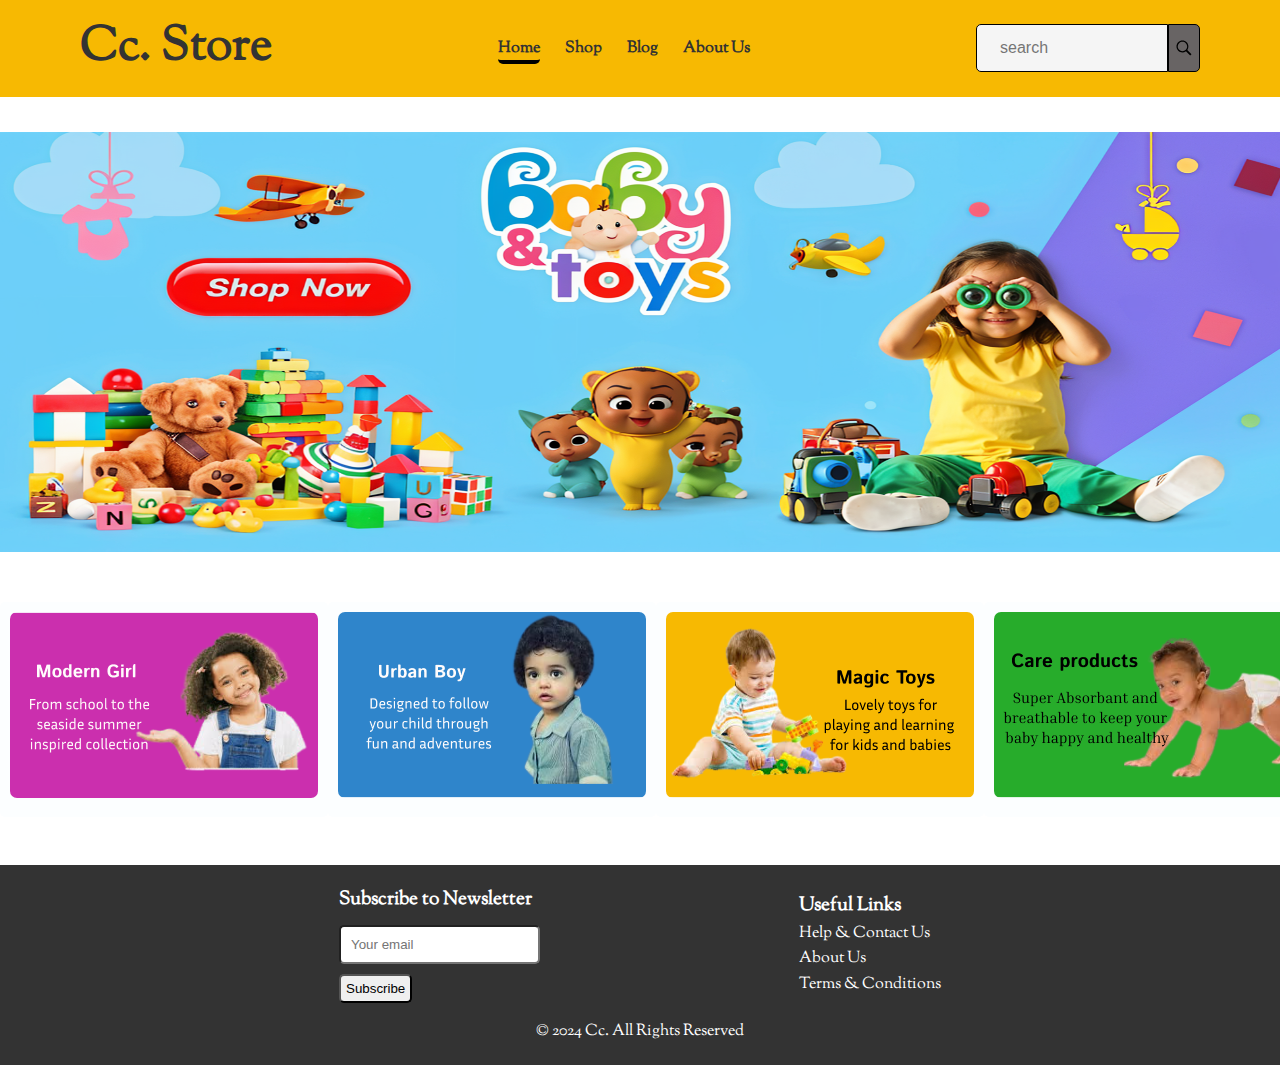
<file: index.html>
<!DOCTYPE html>
<html lang="en">
<head>
    <meta charset="UTF-8">
    <meta name="viewport" content="width=device-width, initial-scale=1.0">
    <title>Kids' Shop</title>
    <link rel="stylesheet" href="./styles.css">
</head>
<body>
    <!-- Header Section -->
    <header>
        <div class="header">
            <div class="logo">Cc. Store</div>
            <nav>
                <ul>
                    <li><a href="./index.html" class="active">Home</a></li>
                    <li><a href="./shop.html" >Shop</a></li>
                    <li><a href="./Blog.html" >Blog</a></li>
                    <li><a href="./About.html" >About Us</a></li>
                </ul>
            </nav>
            <div class="searchbar">
               
                <input type="text" placeholder="search">
                <div class="search-icon">
                    <img src="./images/211817_search_strong_icon.svg" width="30" height="20">
                    </div>
            </div>
        </div>
    </header>

    <!-- Hero Section -->
    <section class="hero">
        <!-- <div class="hero-text">
            <h1>Spring Collection</h1>
            <p>For modern kids</p>
            <span class="sale-tag">50% SALE</span>
        </div> -->
        <div class="hero-image">
            <img src="./images/banner2.png">
        </div>
    </section>

    <!-- Categories Section -->
    <section class="categories">
        <div class="category">
            <img src="./images/Group 1.png">
        </div>
        <div class="category">
            <img src="./images/Group 2.png">
        </div>
        <div class="category">
           <img src="./images/Group 3.png">
        </div>
        <div class="category">
            <img src="./images/Group 4.png">
         </div>
    </section>

   
   

    <!-- Footer -->
    <footer>
     <div class="foot">
        <div class="newsletter">
            <h3>Subscribe to Newsletter</h3>
            <form method="post" name="form">
                <input type="email" placeholder="Your email" name="email" id="email"><br>
                <button onclick="showMe()" value="submit">Subscribe</button>
            </form>
        </div>
        <div class="footer-links">
            <div><h3>Useful Links</h3>
                <ul>
                    <a href="./Help.html"><li>Help & Contact Us</li></a>
                    <a href="./About.html"><li>About Us</li></a>
                    <a href="./Terms.html"><li>Terms & Conditions</li></a>
                </ul>
            </div>
           
        </div>
    </div>
        <p>&copy; 2024 Cc. All Rights Reserved</p>
    </footer>

    <!-- Javascript -->
    <script src="./Script.js"></script>
</body>
</html>
</file>
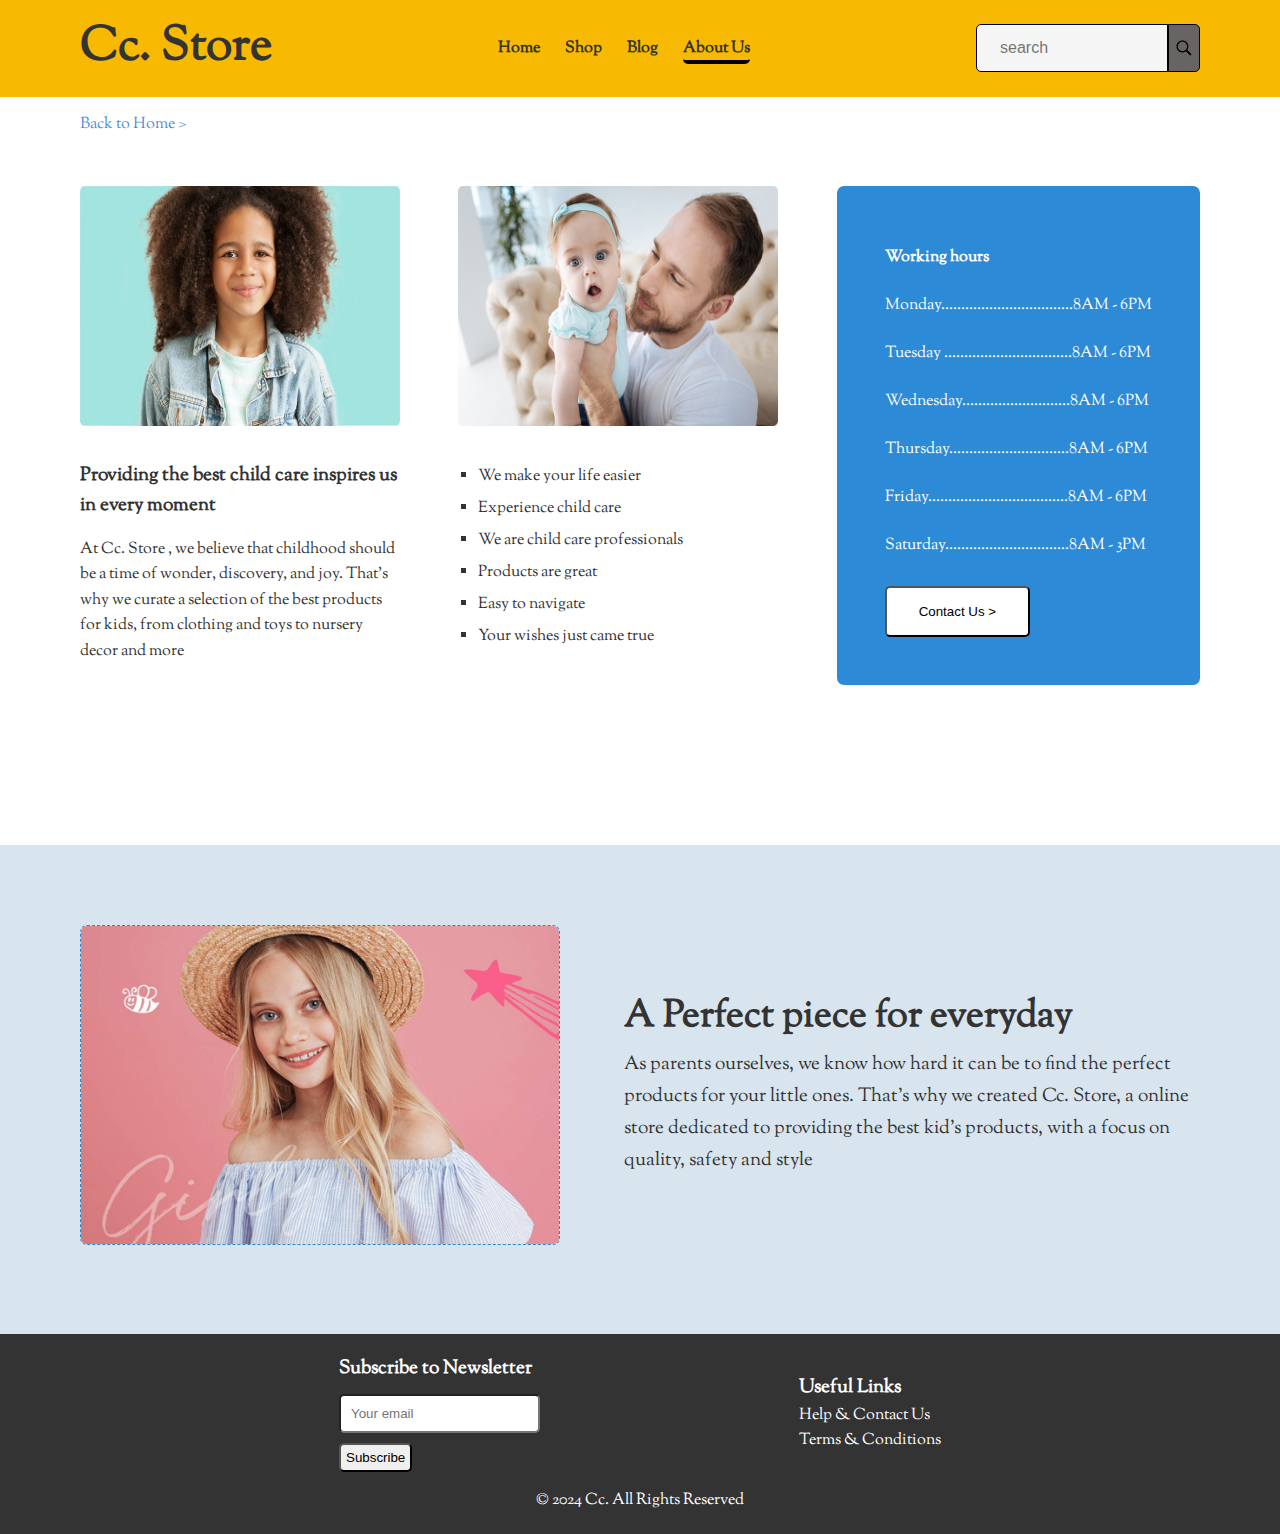
<file: About.html>
<!DOCTYPE html>
<html lang="en">
  <head>
    <meta charset="UTF-8" />
    <meta name="viewport" content="width=device-width, initial-scale=1.0" />
    <title>Document</title>
    <link rel="stylesheet" href="./styles.css" />
  </head>
  <body>
    <!-- Header Section -->
    <header>
      <div class="header">
        <div class="logo">Cc. Store</div>
        <nav>
          <ul>
            <li><a href="./index.html">Home</a></li>
            <li><a href="./shop.html">Shop</a></li>
            <li><a href="./Blog.html">Blog</a></li>
            <li><a href="./About.html" class="active">About Us</a></li>
          </ul>
        </nav>
        <div class="searchbar">
               
          <input type="text" placeholder="search">
          <div class="search-icon">
              <img src="./images/211817_search_strong_icon.svg" width="30" height="20">
              </div>
      </div>
      </div>
    </header>

    <!-- About section -->
    <div class="about">
      <a href="./index.html"><p>Back to Home ></p></a>
      <div class="about-grid">
        <div>
          <img src="./images/p1-img-2.jpg" />
          <h3>
            Providing the best child care inspires us <br />in every moment
          </h3>
          <p>
            At Cc. Store , we believe that childhood should <br />
            be a time of wonder, discovery, and joy. That's <br />
            why we curate a selection of the best products <br />
            for kids, from clothing and toys to nursery <br />decor and more
          </p>
        </div>
        <div>
          <img src="./images/p1-img-1.jpg" />
          <ul>
            <li>We make your life easier</li>
            <li>Experience child care</li>
            <li>We are child care professionals</li>
            <li>Products are great</li>
            <li>Easy to navigate</li>
            <li>Your wishes just came true</li>
          </ul>
        </div>
        <div class="hours">
          <h4>Working hours</h4>
          <p>Monday.................................8AM - 6PM</p>
          <p>Tuesday ................................8AM - 6PM</p>
          <p>Wednesday...........................8AM - 6PM</p>
          <p>Thursday..............................8AM - 6PM</p>
          <p>Friday...................................8AM - 6PM</p>
          <p>Saturday...............................8AM - 3PM</p>

          <a href="./Help.html"><button value="submit">Contact Us ></button></a>
        </div>
      </div>
    </div>
    <div class="bio">
      <div class="bio-image">
        <img src="./images/banner.jpg" />
      </div>
      <div class="bio-text">
        <h1>A Perfect piece for everyday</h1>
        <p>
          As parents ourselves, we know how hard it can be to find the perfect
          products for your little ones. That's why we created Cc. Store, a
          online store dedicated to providing the best kid's products, with a
          focus on quality, safety and style
        </p>
      </div>
    </div>

    <!-- Footer -->
    <footer>
      <div class="foot">
        <div class="newsletter">
          <h3>Subscribe to Newsletter</h3>
          <form method="post" name="form">
            <input type="email" placeholder="Your email" name="email" id="email"/><br />
            <button onclick="showMe()">Subscribe</button>
          </form>
        </div>
        <div class="footer-links">
          <div>
            <h3>Useful Links</h3>
            <ul>
              <a href="./Help.html"><li>Help & Contact Us</li></a>
             
              <a href="./Terms.html"><li>Terms & Conditions</li></a>
            </ul>
          </div>
        </div>
      </div>
      <p>&copy; 2024 Cc. All Rights Reserved</p>
    </footer>

    <!-- Javascript -->
    <script src="./Script.js"></script>
  </body>
</html>
</file>
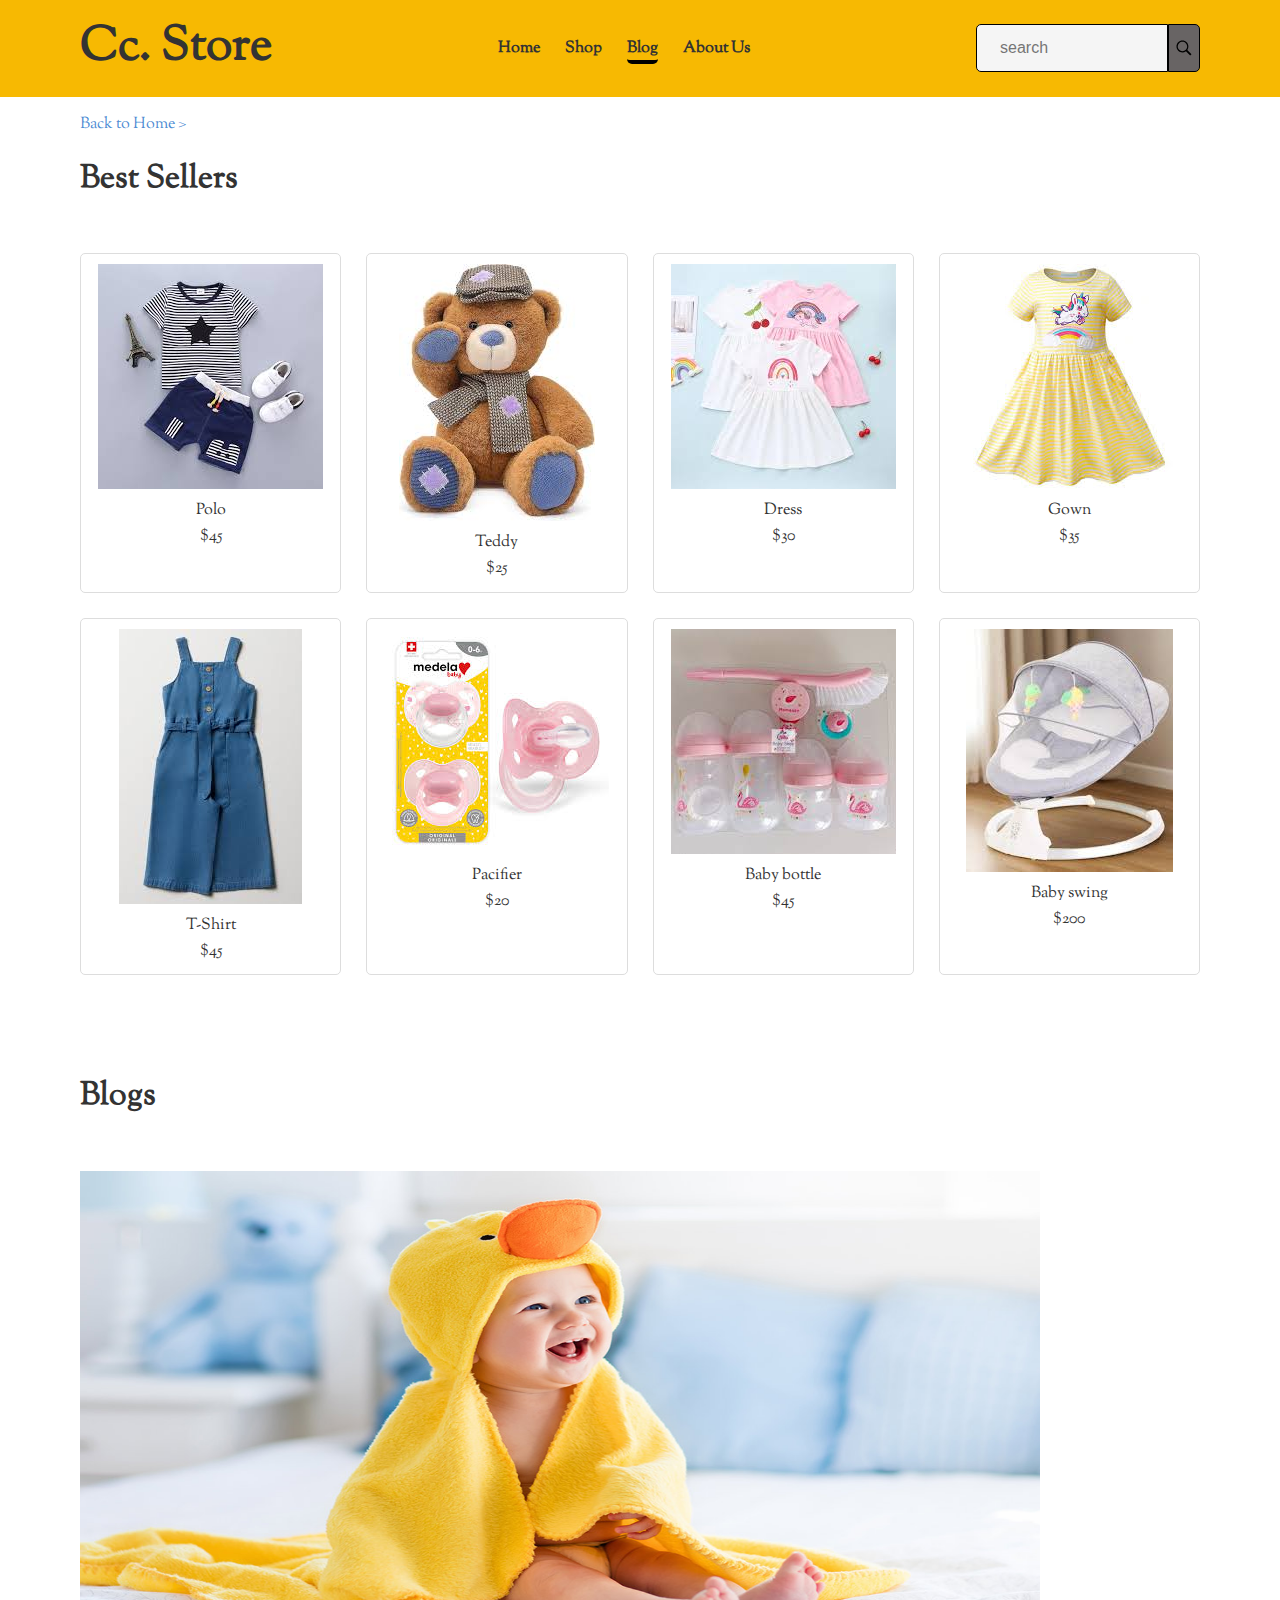
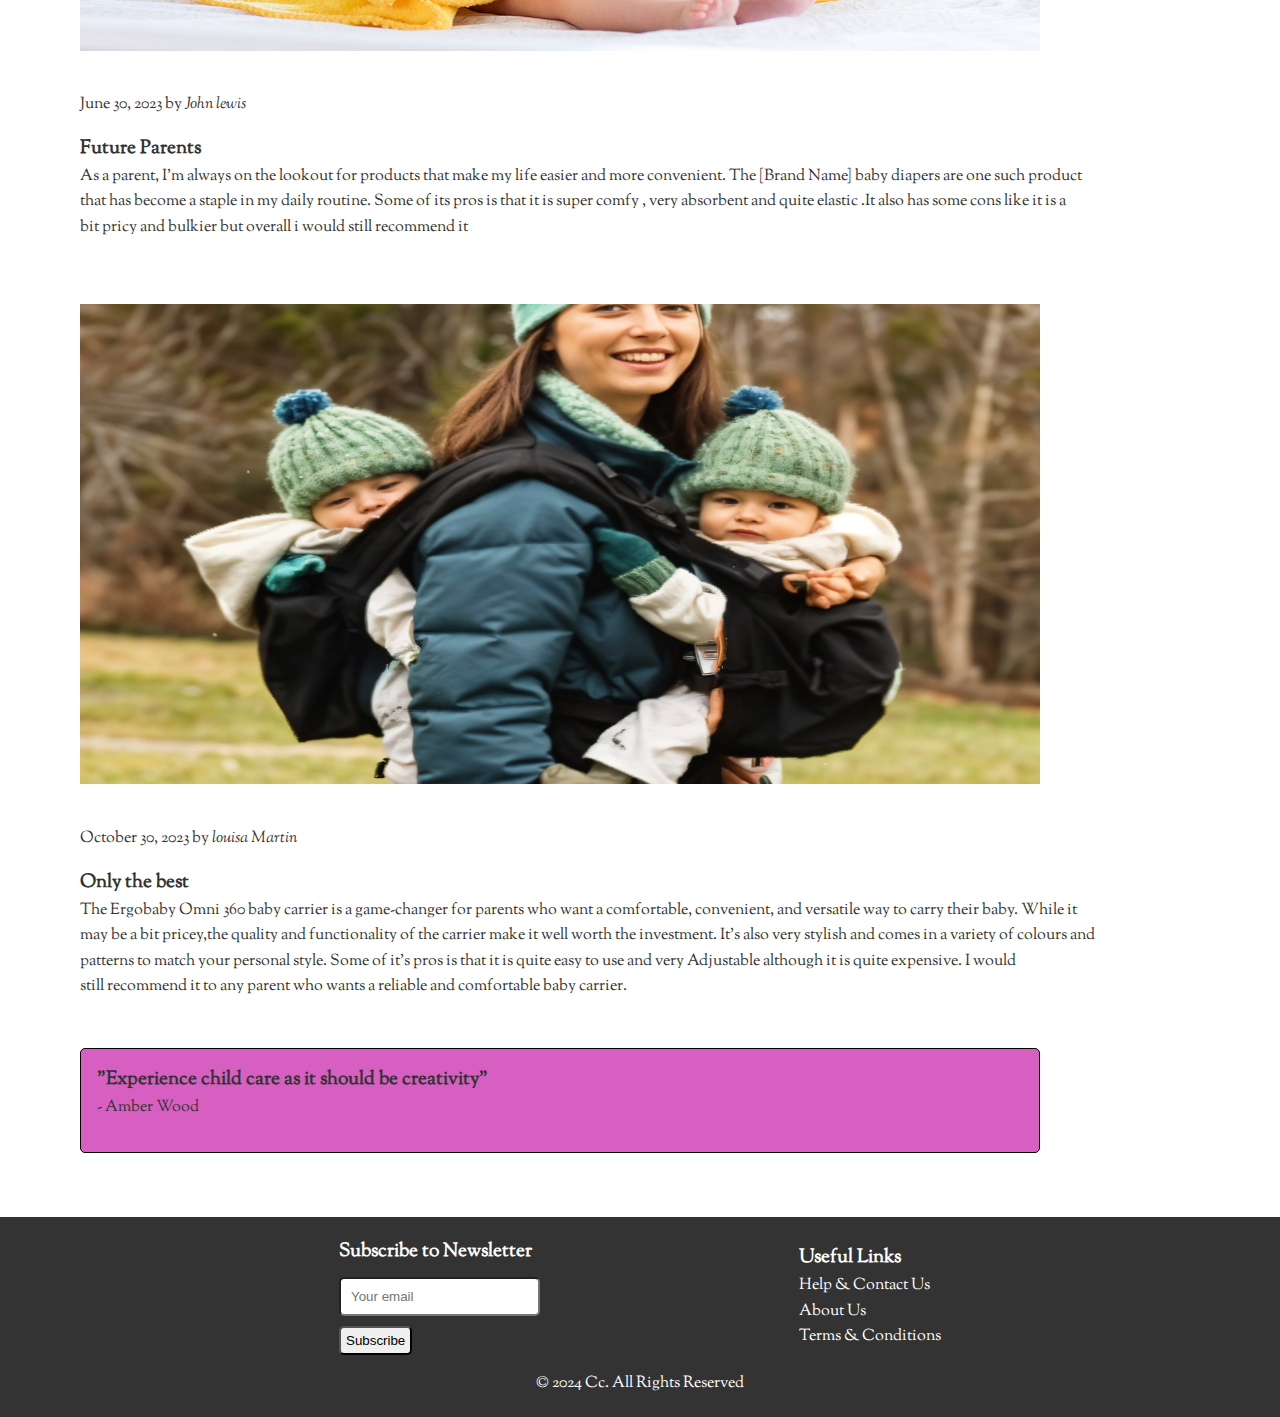
<file: Blog.html>
<!DOCTYPE html>
<html lang="en">
<head>
    <meta charset="UTF-8">
    <meta name="viewport" content="width=device-width, initial-scale=1.0">
    <title>Document</title>
    <link rel="stylesheet" href="./styles.css">
</head>
<body>

    <!-- Header Section -->
    <header>
        <div class="header">
            <div class="logo">Cc. Store</div>
            <nav>
                <ul>
                    <li><a href="./index.html">Home</a></li>
                    <li><a href="./shop.html">Shop</a></li>
                    <li><a href="./Blog.html" class="active">Blog</a></li>
                    <li><a href="./About.html">About Us</a></li>
                </ul>
            </nav>
            <div class="searchbar">
               
                <input type="text" placeholder="search">
                <div class="search-icon">
                    <img src="./images/211817_search_strong_icon.svg" width="30" height="20">
                    </div>
            </div>
        </div>
    </header>

     <!-- Best Sellers -->
     <section class="best-sellers">

        <a href="./index.html"><p>Back to Home ></p></a>

        <h2>Best Sellers</h2>
        <div class="product-grid">
            <div class="product">
                <img src="../images/boys1.jpeg" alt="Polo">
                <p> Polo</p>
                <span>$45</span>
            </div>
            <div class="product">
                <img src="./images/toy3.jpeg" alt="Teddy">
                <p> Teddy</p>
                <span>$25</span>
            </div>
            <div class="product">
                <img src="./images/girl.jpeg" alt="dress">
                <p> Dress</p>
                <span>$30</span>
            </div>
            <div class="product">
                <img src="./images/girl2.jpeg" alt="gown">
                <p> Gown</p>
                <span>$35</span>
            </div>
            <div class="product">
                <img src="./images/jumpsuit1.jpeg" alt="T-shirt">
                <p> T-Shirt</p>
                <span>$45</span>
            </div>
            <div class="product">
                <img src="./images/pacifier.jpeg" alt="Pacifier">
                <p> Pacifier</p>
                <span>$20</span>
            </div>
            <div class="product">
                <img src="./images/bottle.jpeg" alt="Baby bottle">
                <p> Baby bottle</p>
                <span>$45</span>
            </div>
            <div class="product">
                <img src="./images/babyswing.jpeg" alt="Baby swing">
                <p> Baby swing</p>
                <span>$200</span>
            </div>
        </div>
    </section>

    <!-- Blogs section -->
     <div class="blog">
        <h1>Blogs</h1>
        <img src="./images/h2-img-5.jpg">
        <p>June 30, 2023   by <i>John lewis </i></p>
        <h3>Future Parents</h3>
        <p>

            As a parent, I'm always on the lookout for products that make my life easier and more convenient. 
            The [Brand Name] baby diapers are one such product<br> that has become a staple in my daily routine.
            Some of its pros is that it is super comfy , very absorbent and quite elastic .It also has some cons 
            like it is a <br>bit pricy and bulkier but overall i would still recommend it
            
            </p>

        <img src="./images/image 16.png">
        <p>October 30, 2023   by <i>louisa Martin </i></p>
        <h3>Only the best</h3>
        <p>

            The Ergobaby Omni 360 baby carrier is a game-changer for parents who want a comfortable, convenient, and versatile way to carry their baby.
             While it <br>may be a bit pricey,the quality and functionality of the carrier make it well worth the investment. 
             It's also very stylish and comes in a variety of colours and <br>patterns to match your personal style.
             Some of it's pros is that it is quite easy to use and very Adjustable although it is quite expensive.
             I would <br>still recommend it to any parent who wants a reliable and comfortable baby carrier.
            
            </p>
        
        <div class="quote">
            <h3>"Experience child care as it should be creativity"</h3>
            <p>- Amber Wood</p>
        </div>
     </div>

    <!-- Footer -->
    <footer>
        <div class="foot">
           <div class="newsletter">
               <h3>Subscribe to Newsletter</h3>
               <form method="post" name="form">
                   <input type="email" placeholder="Your email" name="email" id="email"><br>
                   <button onclick="showMe()" value="submit">Subscribe</button>
               </form>
           </div>
           <div class="footer-links">
               <div><h3>Useful Links</h3>
                   <ul>
                       <a href="./Help.html"><li>Help & Contact Us</li></a>
                       <a href="./About.html"><li>About Us</li></a>
                       <a href="./Terms.html"><li>Terms & Conditions</li></a>
                   </ul>
               </div>
              
           </div>
       </div>
           <p>&copy; 2024 Cc. All Rights Reserved</p>
       </footer>

        <!-- Javascript -->
       <script src="./Script.js"></script>
</body>
</html>
</file>
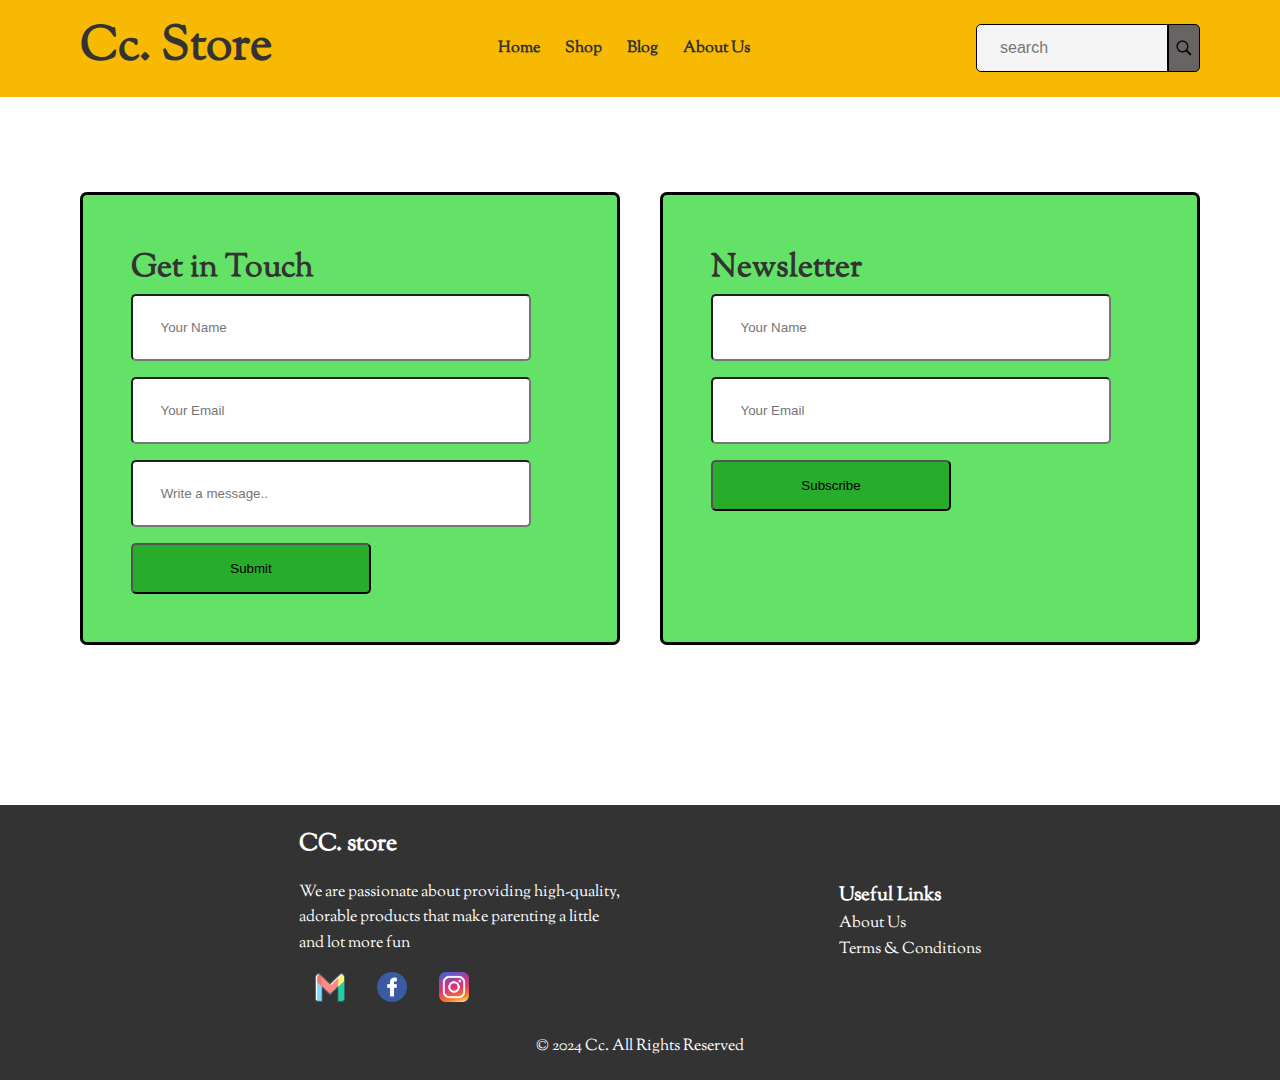
<file: Help.html>
<!DOCTYPE html>
<html lang="en">
<head>
    <meta charset="UTF-8">
    <meta name="viewport" content="width=device-width, initial-scale=1.0">
    <title>Document</title>
    <link rel="stylesheet" href="./styles.css">
</head>
<body>
     <!-- Header Section -->
     <header>
        <div class="header">
            <div class="logo">Cc. Store</div>
            <nav>
                <ul>
                    <li><a href="./index.html">Home</a></li>
                    <li><a href="./shop.html">Shop</a></li>
                    <li><a href="./Blog.html">Blog</a></li>
                    <li><a href="./About.html">About Us</a></li>
                </ul>
            </nav>
            <div class="searchbar">
               
                <input type="text" placeholder="search">
                <div class="search-icon">
                    <img src="./images/211817_search_strong_icon.svg" width="30" height="20">
                    </div>
                </div>
        </div>
    </header>
    
    <!-- Help and Contact Section -->
     <div class="form">
        
        <fieldset>
          <form method="post" name="forms">
            <h1>Get in Touch</h1>
            <input type="text" name="name" placeholder=" Your Name" id="name"><br>
            <input type="email" name="email" placeholder=" Your Email" id="email"><br>
            <input type="textarea" name="message" placeholder=" Write a message.." id="message"><br>
            <button onclick="messageMe()" value="submit">Submit</button>
          </form>
        </fieldset>

        <fieldset>
            <form method="post" name="form">
            <h1>Newsletter</h1>
            <input type="text" name="name" placeholder=" Your Name" id="name"><br>
            <input type="email" name="email" placeholder=" Your Email" id="email"><br>
            <button onclick="showMe()" value="submit">Subscribe</button>
        </form>
        </fieldset>
     </div>


     <!-- Footer -->
     <footer>
        <div class="foot">
           
           <div >
            <h2>CC. store</h2>
            <p>We are passionate about providing high-quality, 
                <br>adorable products that make parenting a little <br>and lot more fun</p>
                <div class="socials">
                    <img src="./images/email_.png">
                    <img src="./images/facebook.png">
                    <img src="./images/insta.png">
                   </div>
           </div>
           <div class="footer-links">
               <div><h3>Useful Links</h3>
                   <ul>
                       <!-- <a><li>Help & Contact Us</li></a> -->
                       <a href="./About.html"><li>About Us</li></a>
                       <a href="./Terms.html"><li>Terms & Conditions</li></a>
                   </ul>
               </div>
               
              
           </div>
       </div>
           <p>&copy; 2024 Cc. All Rights Reserved</p>
       </footer>

       <!-- Javscript -->
        <script src="./Script.js"></script>

</body>
</html>
</file>
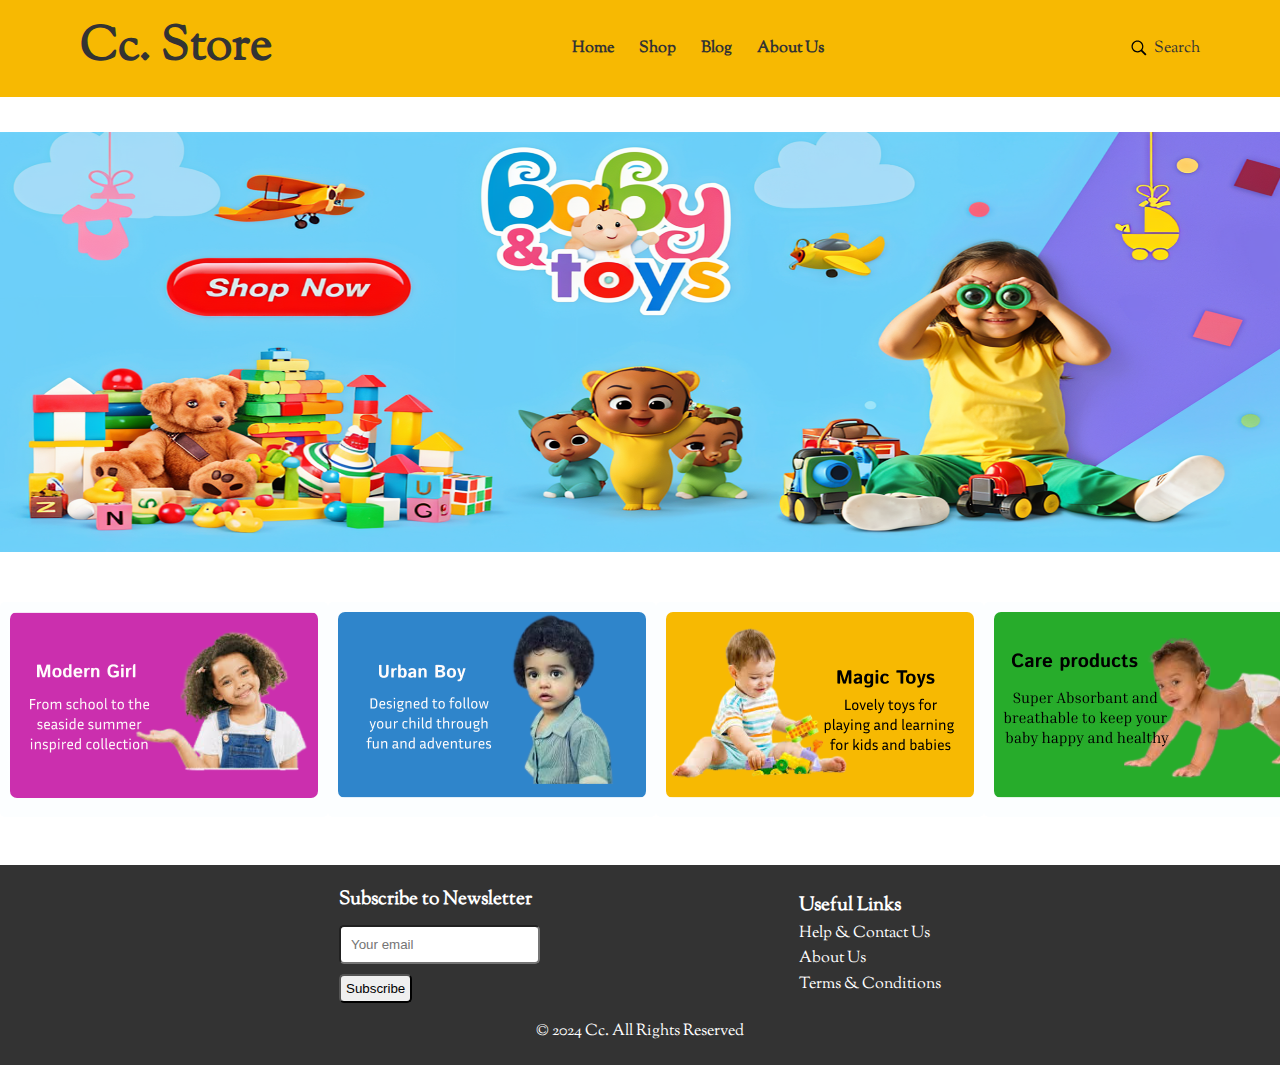
<file: Home.html>
<!DOCTYPE html>
<html lang="en">
<head>
    <meta charset="UTF-8">
    <meta name="viewport" content="width=device-width, initial-scale=1.0">
    <title>Kids' Shop</title>
    <link rel="stylesheet" href="styles.css">
</head>
<body>
    <!-- Header Section -->
    <header>
        <div class="header">
            <div class="logo">Cc. Store</div>
            <nav>
                <ul>
                    <li><a href="./Home.html">Home</a></li>
                    <li><a href="./shop.html">Shop</a></li>
                    <li><a href="./Blog.html">Blog</a></li>
                    <li><a href="./About.html">About Us</a></li>
                </ul>
            </nav>
            <div class="searchbar">
                <img src="./images/211817_search_strong_icon.svg" width="30" height="20"
                >
                <p>Search</p>
            </div>
        </div>
    </header>

    <!-- Hero Section -->
    <section class="hero">
        <!-- <div class="hero-text">
            <h1>Spring Collection</h1>
            <p>For modern kids</p>
            <span class="sale-tag">50% SALE</span>
        </div> -->
        <div class="hero-image">
            <img src="./images/banner2.png">
        </div>
    </section>

    <!-- Categories Section -->
    <section class="categories">
        <div class="category">
            <img src="./images/Group 1.png">
        </div>
        <div class="category">
            <img src="./images/Group 2.png">
        </div>
        <div class="category">
           <img src="./images/Group 3.png">
        </div>
        <div class="category">
            <img src="./images/Group 4.png">
         </div>
    </section>

   
   

    <!-- Footer -->
    <footer>
     <div class="foot">
        <div class="newsletter">
            <h3>Subscribe to Newsletter</h3>
            <form>
                <input type="email" placeholder="Your email"><br>
                <button>Subscribe</button>
            </form>
        </div>
        <div class="footer-links">
            <div><h3>Useful Links</h3>
                <ul>
                    <a href="./Help.html"><li>Help & Contact Us</li></a>
                    <a href="./About.html"><li>About Us</li></a>
                    <a><li>Terms & Conditions</li></a>
                </ul>
            </div>
           
        </div>
    </div>
        <p>&copy; 2024 Cc. All Rights Reserved</p>
    </footer>
</body>
</html>
</file>
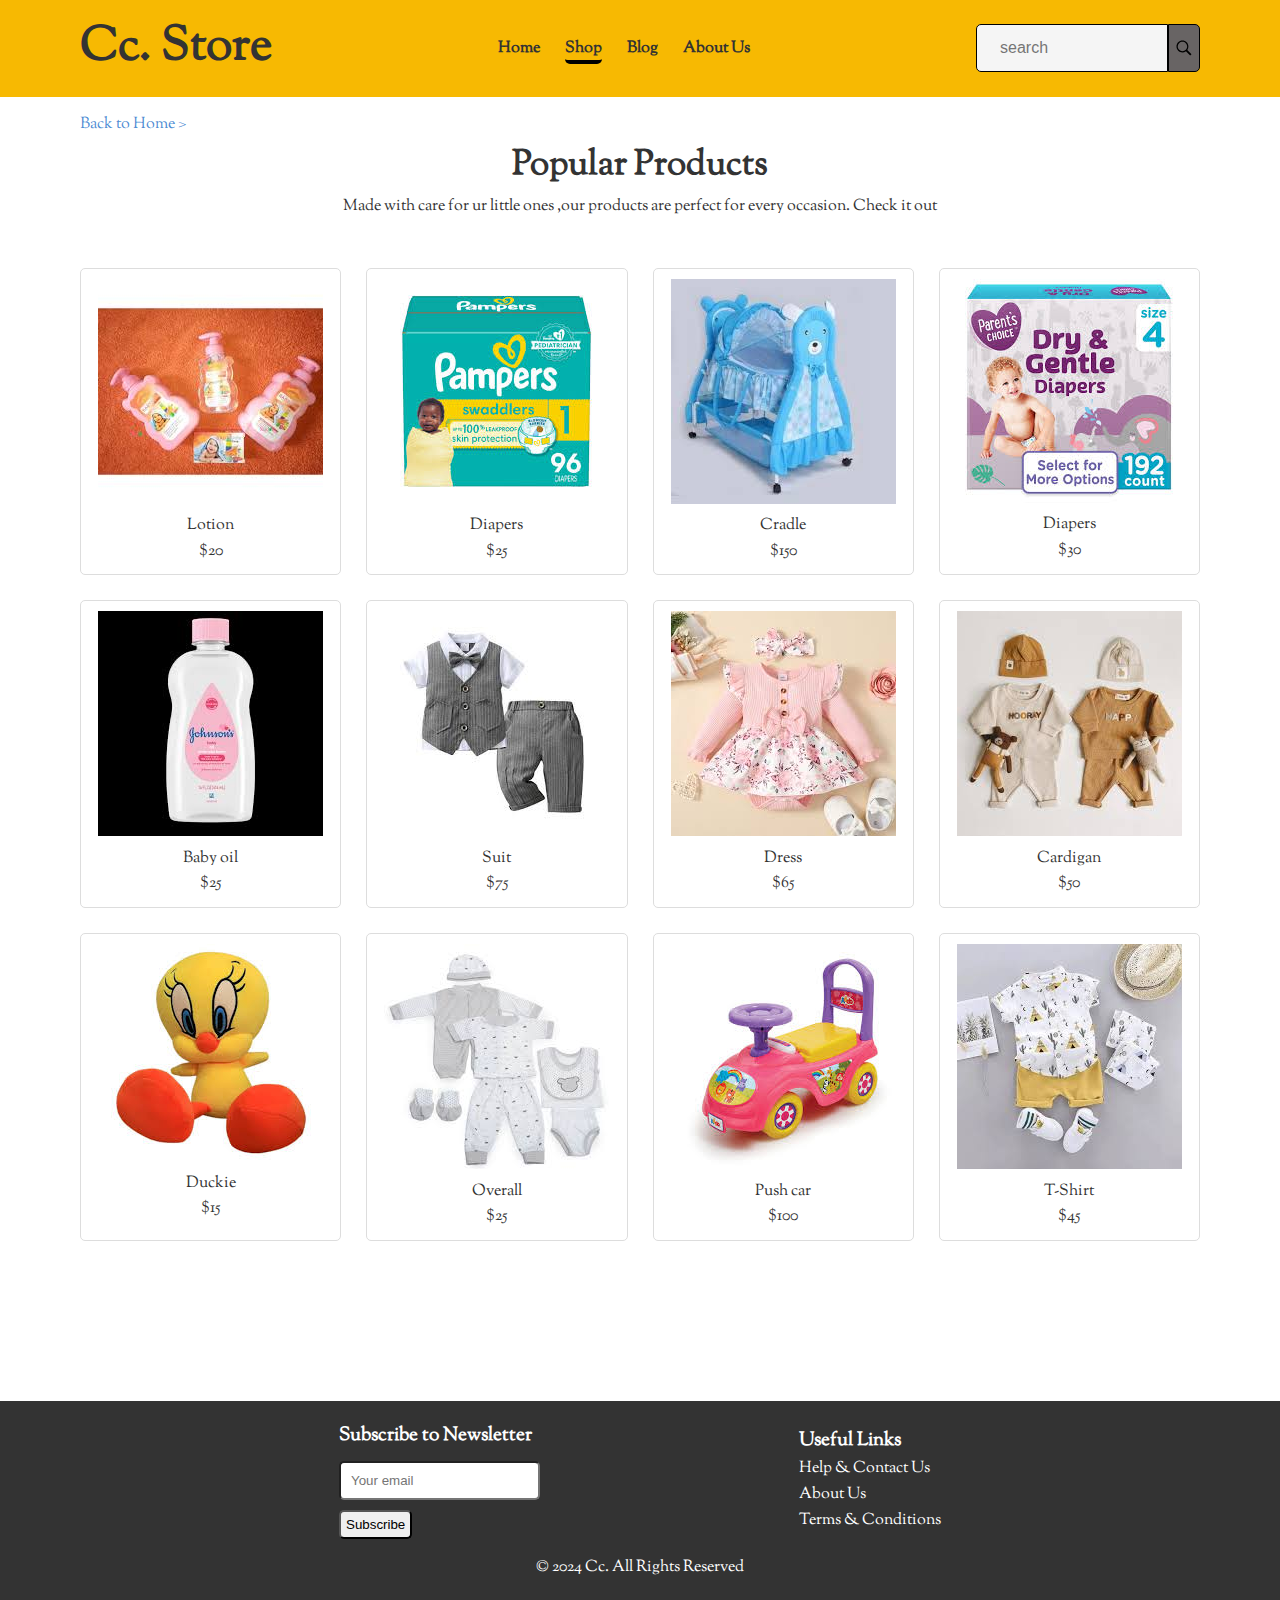
<file: shop.html>
<!DOCTYPE html>
<html lang="en">
<head>
    <meta charset="UTF-8">
    <meta name="viewport" content="width=device-width, initial-scale=1.0">
    <title>Document</title>
    <link rel="stylesheet" href="./styles.css">
</head>
<body>
    <!-- Header Section -->
    <header>
        <div class="header">
            <div class="logo">Cc. Store</div>
            <nav>
                <ul>
                    <li><a href="./index.html">Home</a></li>
                    <li><a href="./shop.html" class="active">Shop</a></li>
                    <li><a href="./Blog.html">Blog</a></li>
                    <li><a href="./About.html">About Us</a></li>
                </ul>
            </nav>
            <div class="searchbar">
               
                <input type="text" placeholder="search">
                <div class="search-icon">
                    <img src="./images/211817_search_strong_icon.svg" width="30" height="20">
                    </div>
            </div>
        </div>
    </header>

     <!-- Popular Products -->
     <section class="products">
        <a href="./index.html"><p>Back to Home ></p></a>
        <h1>Popular Products</h1>
        <p class="par">Made with care for ur little ones ,our products are perfect for every occasion. Check it out</p>
        <div class="product-grid">
            <div class="product">
                <img src="./images/babycare.jpeg" alt="Lotion">
                <p>Lotion</p>
                <span>$20</span>
            </div>
            <div class="product">
                <img src="./images/babycare1.jpeg" alt="Diapers">
                <p>Diapers</p>
                <span>$25</span>
            </div>
            <div class="product">
                <img src="./images/cradle.jpeg" alt="Cradle">
                <p>Cradle</p>
                <span>$150</span>
            </div>
            <div class="product">
                <img src="./images/babycare2.jpeg" alt="Diapers">
                <p>Diapers</p>
                <span>$30</span>
            </div>
            <div class="product">
                <img src="./images/babycare5.jpeg" alt="Baby oil">
                <p>Baby oil</p>
                <span>$25</span>
            </div>
            <div class="product">
                <img src="./images/boys.jpeg" alt="Suit">
                <p>Suit</p>
                <span>$75</span>
            </div>
            <div class="product">
                <img src="./images/babycloth (2).jpeg" alt="Dress">
                <p>Dress</p>
                <span>$65</span>
            </div>
            <div class="product">
                <img src="./images/babycloth.jpeg" alt="Cardigan">
                <p>Cardigan</p>
                <span>$50</span>
            </div>
            <div class="product">
                <img src="./images/toy2s.jpeg" alt="Duckie">
                <p>Duckie</p>
                <span>$15</span>
            </div>
            <div class="product">
                <img src="./images/babycloth3.jpeg" alt="Teddy Bear">
                <p>Overall</p>
                <span>$25</span>
            </div>
            <div class="product">
                <img src="./images/toy1s.jpeg" alt="Push car">
                <p>Push car</p>
                <span>$100</span>
            </div>
            <div class="product">
                <img src="./images/Bboycloth.jpeg" alt="T-shirt">
                <p> T-Shirt</p>
                <span>$45</span>
            </div>
        </div>
    </section>

      <!-- Footer -->
      <footer>
        <div class="foot">
           <div class="newsletter">
               <h3>Subscribe to Newsletter</h3>
               <form method="post" name="form">
                   <input type="email" placeholder="Your email" name="email" id="email"><br>
                   <button onclick="showMe()">Subscribe</button>
               </form>
           </div>
           <div class="footer-links">
               <div><h3>Useful Links</h3>
                   <ul>
                       <a href="./Help.html"><li>Help & Contact Us</li></a>
                       <a href="./About.html"><li>About Us</li></a>
                       <a href="./Terms.html"><li>Terms & Conditions</li></a>
                   </ul>
               </div>
              
           </div>
       </div>
           <p>&copy; 2024 Cc. All Rights Reserved</p>
       </footer>

       <!-- Javascript -->
        <script src="./Script.js"></script>
</body>
</html>
</file>
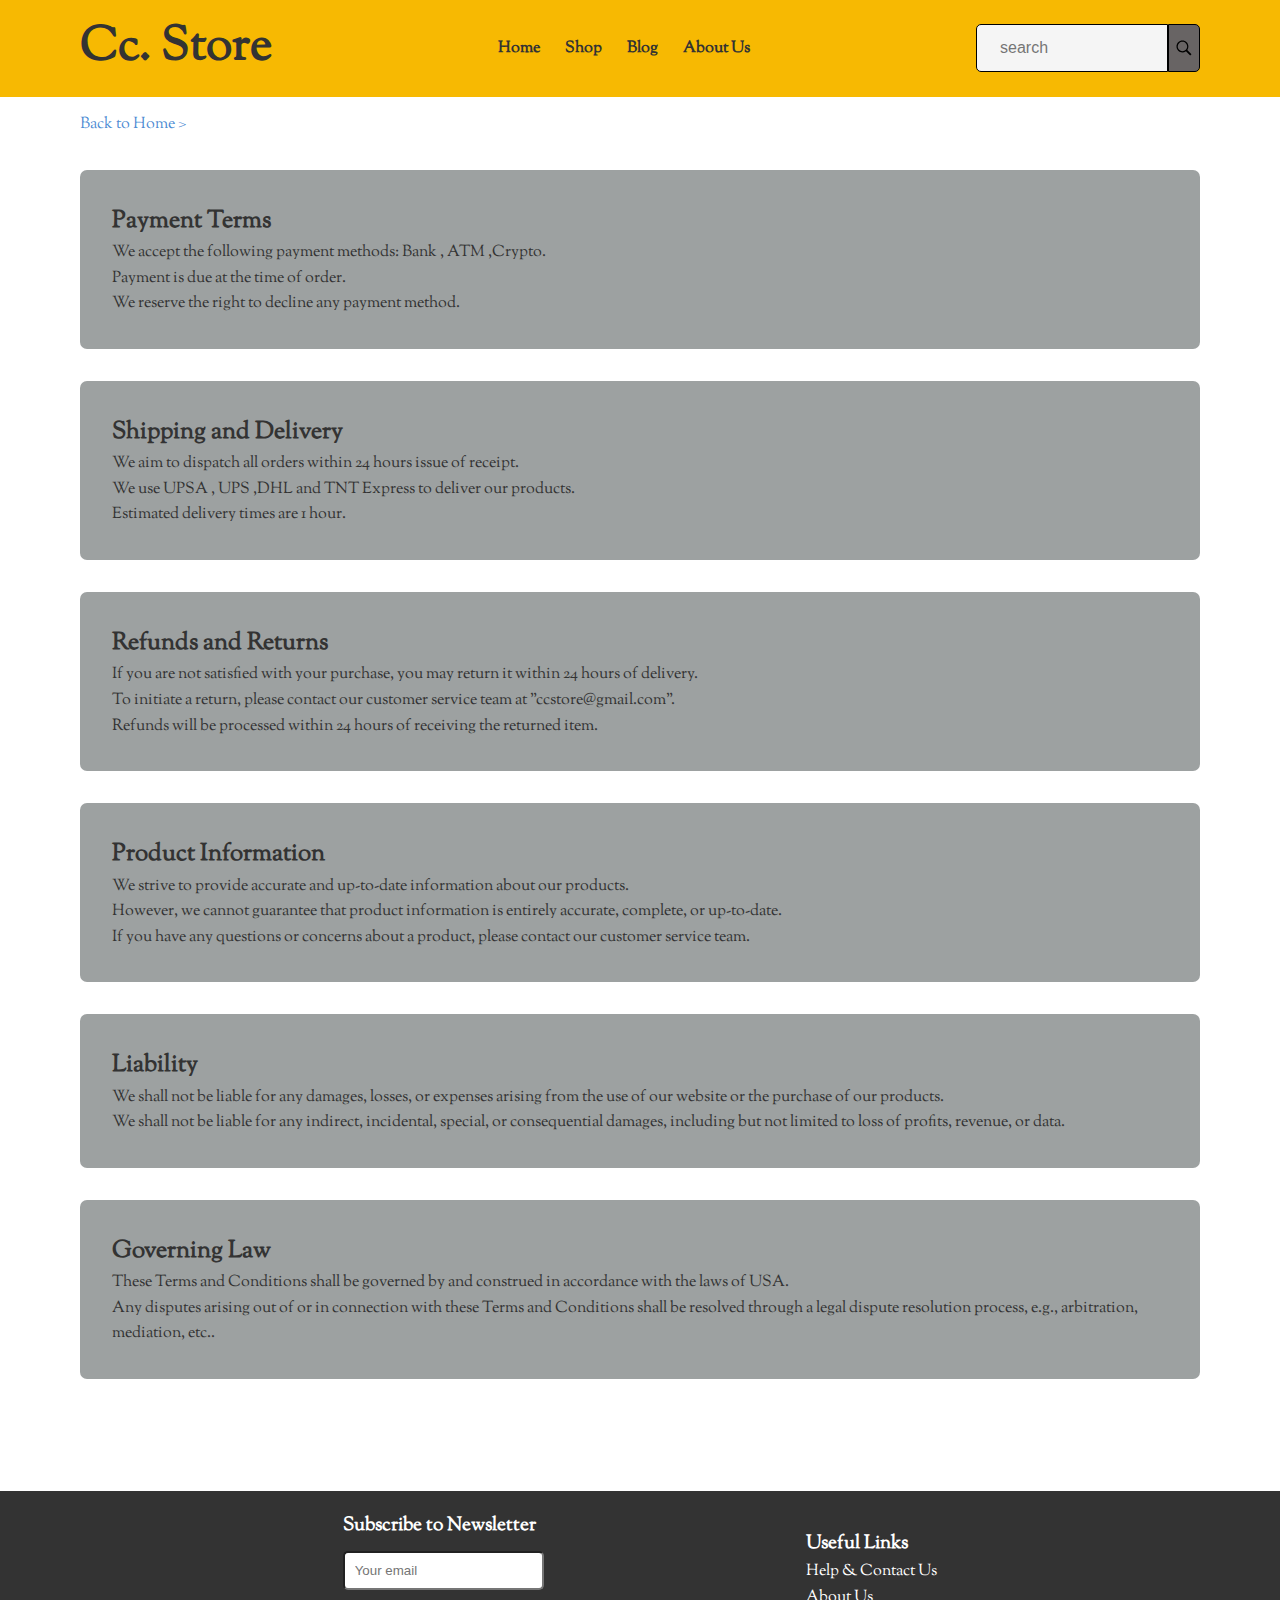
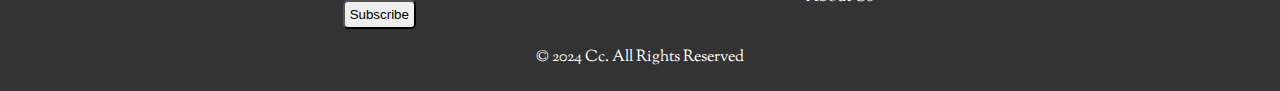
<file: Terms.html>
<!DOCTYPE html>
<html lang="en">
<head>
    <meta charset="UTF-8">
    <meta name="viewport" content="width=device-width, initial-scale=1.0">
    <title>Document</title>
    <link rel="stylesheet" href="./styles.css">
</head>
<body>
     <!-- Header Section -->
     <header>
        <div class="header">
            <div class="logo">Cc. Store</div>
            <nav>
                <ul>
                    <li><a href="./index.html" >Home</a></li>
                    <li><a href="./shop.html">Shop</a></li>
                    <li><a href="./Blog.html">Blog</a></li>
                    <li><a href="./About.html">About Us</a></li>
                </ul>
            </nav>
            <div class="searchbar">
               
                <input type="text" placeholder="search">
                <div class="search-icon">
                    <img src="./images/211817_search_strong_icon.svg" width="30" height="20">
                    </div>
            </div>
        </div>
    </header>

    <!-- Terms and Conditions -->
    <div class="terms">
        <a href="./index.html"><p>Back to Home ></p></a>
        
        <section class="terms-cond">
            <h2>Payment Terms</h2>
            <p>We accept the following payment methods: Bank , ATM ,Crypto.</p>
            <p>Payment is due at the time of order.</p>
            <p>We reserve the right to decline any payment method.</p>
        </section>
        <section class="terms-cond">
            <h2>Shipping and Delivery</h2>
            <p>We aim to dispatch all orders within 24 hours issue of receipt.</p>
            <p>We use UPSA , UPS ,DHL and TNT Express to deliver our products.</p>
            <p>Estimated delivery times are 1 hour.</p>
        </section>
        <section class="terms-cond">
            <h2>Refunds and Returns</h2>
            <p>If you are not satisfied with your purchase, you may return it within 24 hours of delivery.</p>
            <p>To initiate a return, please contact our customer service team at "ccstore@gmail.com".</p>
            <p>Refunds will be processed within 24 hours of receiving the returned item.</p>
        </section>
        <section class="terms-cond">
            <h2>Product Information</h2>
            <p> We strive to provide accurate and up-to-date information about our products. </p>
            <p>However, we cannot guarantee that product information is entirely accurate, complete, or up-to-date.</p>
            <p>If you have any questions or concerns about a product, please contact our customer service team.</p>
        </section>
        <section class="terms-cond">
            <h2>Liability</h2>
            <p>We shall not be liable for any damages, losses, or 
                expenses arising from the use of our website or the purchase of our products.</p>
            <p>We shall not be liable for any indirect, incidental, special, or consequential damages, 
                including but not limited to loss of profits, revenue, or data.
            </p>
        </section>
        <section class="terms-cond">
            <h2>Governing Law</h2>
            <p>These Terms and Conditions shall be governed by and construed in accordance with the laws of USA. </p>
            <p> Any disputes arising out of or in connection with these Terms and Conditions shall be resolved through
                 a legal dispute resolution process, e.g., arbitration, mediation, etc..</p>
        </section>
    
        
    </div>

    <!-- Footer -->
    <footer>
        <div class="foot">
           <div class="newsletter">
               <h3>Subscribe to Newsletter</h3>
               <form method="post" name="form">
                   <input type="email" placeholder="Your email" name="email" id="email"><br>
                   <button onclick="showMe()" value="submit">Subscribe</button>
               </form>
           </div>
           <div class="footer-links">
               <div><h3>Useful Links</h3>
                   <ul>
                       <a href="./Help.html"><li>Help & Contact Us</li></a>
                       <a href="./About.html"><li>About Us</li></a>
                   </ul>
               </div>
              
           </div>
       </div>
           <p>&copy; 2024 Cc. All Rights Reserved</p>
       </footer>

       <!-- javascript -->
        <script src="./Script.js"></script>

</body>
</html>
</file>
<file: styles.css>
/* General Reset */
@import url('https://fonts.googleapis.com/css2?family=DM+Sans:ital,opsz,wght@0,9..40,100..1000;1,9..40,100..1000&family=Inter:ital,opsz,wght@0,14..32,100..900;1,14..32,100..900&family=Lato:ital,wght@0,100;0,300;0,400;0,700;0,900;1,100;1,300;1,400;1,700;1,900&family=Open+Sans:ital,wght@0,300..800;1,300..800&family=Sorts+Mill+Goudy:ital@0;1&display=swap');
* {
    margin: 0;
    padding: 0;
    box-sizing: border-box;
}

body {
    font-family: "Sorts Mill Goudy", serif;
    line-height: 1.6;
    color: #333;
    
}
/* Home page */

.header {
    display: flex;
    justify-content: space-between;
    align-items: center;
    background: rgba(247, 185, 2, 1);
    padding: 10px 5rem;
    position: fixed;
    width: 100%;
}

.logo {
    font-size: 3rem;
    font-weight: 760;
}

nav ul {
    list-style: none;
    display: flex;
    gap: 25px;
    
}

nav ul li a {
    text-decoration: none;
    color: #333;
    font-weight: 700;
}
 .active{
    border-bottom: 4px solid black;
    border-radius: 5px;
    
}
nav a:hover{
    color: white;
    transition: 0.2s;
}
.searchbar{
    display: flex;
    align-items: center;
    justify-content: center;
    
}
.search-icon{
    border: 1px solid black;
    height: 3rem;
    background-color: #686464;
    border-radius: 0 5px  5px 0 ;
    display: flex;
    align-items: center;
    justify-content: center;
}
.searchbar input{
    border: 1px solid black;
    width: 12rem;
    height: 3rem;
    background-color: whitesmoke;
    border-radius: 5px 0 0 5px;
    padding: 0 0 0 23px;
    font-size: 1rem;
}

.hero {
    display: flex;
    align-items: center;
    justify-content: center;
    background: white;
    padding: 20px;
    
   
}


.hero-image img{
    /* background-image: cover; */
  width: 1349px;
  height:420px;
  margin-top: 7rem;
 
}

.sale-tag {
    background: #ff6f61;
    color: #fff;
    padding: 5px 10px;
    border-radius: 5px;
}

.categories {
    display: flex;
    justify-content: space-evenly;
    margin: 20px 0;
    /* padding: 0 2rem; */
}

.category {
    text-align: center;
    padding: 10px;
    background: #fcfeff;
    border-radius: 5px;
}
.categories img{
    border-radius: 7px;
}



footer {
    background: #333;
    color: #fff;
    /* text-align: center; */
    padding: 20px 5rem;
    margin-top: 3rem;
}
footer p{
    text-align: center;
    margin-top: 1rem;
}
.foot{
    display: flex;
    align-items: center;
    justify-content: space-evenly;
}

footer .newsletter input {
    padding: 10px;
    margin-top: 10px;
    border-radius: 5px;
    /* margin-right: 10px; */
}
footer button{
   padding: 5px;
   margin-top: 10px;
   border-radius: 5px;
   

}
footer button:hover{
    cursor: pointer;
}

.footer-links ul li{
    list-style: none;
}
.footer-links a{
    text-decoration: none;
    color: white;
}
.footer-links a:hover{
    color:rgba(41, 116, 202, 0.836) ;
    font-size: larger;
    transition: 0.2s;
}
.socials{
    display: flex;
    align-items: center;
    justify-content: start;
}
.socials img{
    margin: 1rem;
    width: 30px;
}

/* Home page ends */

/* Shop   page starts*/
.products a {
    text-decoration: none;
    color: rgba(41, 116, 202, 0.836);

}
.products h1{
    text-align: center;
    font-size: 2.2rem;
    font-weight: 700;
    
}
.par{
    text-align: center;
}
.products {
    padding:  7rem 5rem;
}

.product-grid {
    margin-top: 3rem;
    display: grid;
    grid-template-columns: repeat(4, 1fr);
    gap: 25px;
}

.product {
    text-align: center;
    padding: 10px;
    border: 1px solid #ddd;
    border-radius: 5px;
}

/* Shop page ends */


/* Blog page starts */
.best-sellers{
    padding: 7rem 5rem 5rem 5rem;
}
.best-sellers a{
    text-decoration: none;
    color: rgba(41, 116, 202, 0.836);
}
.best-sellers h2{
    margin-top: 1rem;
    font-size: 2rem;
    font-weight: 700;
}
.blog{
    padding: 1rem 5rem;
}
.blog img{
    height: 30rem;
    width: 60rem;
    margin-top: 3rem;
    margin-bottom: 2rem;
}
.blog p{
    margin-bottom: 1rem;
}
.quote{
    margin-top: 3rem;
    border: 1px solid black;
    width: 60rem;
    background-color: rgba(203, 47, 174, 0.767);
    padding: 1rem;
    border-radius: 5px;
}

/* About page starts */
.about{
    padding: 7rem 5rem ;
}
.about a{
    text-decoration: none;
    color: rgba(41, 116, 202, 0.836);
}
.hours{
    line-height: 3rem;
    background-color: rgb(45, 138, 214);
    padding: 3rem;
    border-radius: 7px;
    color: white;
}

.hours button{
    padding: 1rem 2rem;
    margin-top: 1rem;
    background-color: white;
    border-radius: 5px;
}
.hours button:hover{
    cursor: pointer;
}
.about-grid{
    margin: 3rem 0rem;
    display: grid;
    grid-template-columns: repeat(3, 1fr);
    gap: 15px;
}
.about-grid img{
    width: 20rem;
    height: 15rem;
    margin-bottom: 1.6rem;
}
.about-grid h3{
    margin-bottom: 1rem;
}
.about-grid ul li{
    list-style: square;
    margin-left: 1.2rem;
    line-height: 2rem;
}
.bio{
    background-color: rgb(216, 228, 238);
    padding: 5rem ;
    display: flex;
    align-items: center;
    justify-content: space-evenly;
    margin-bottom: -3rem;
}
.bio img{
    width: 30rem;
    height: 20rem;
    border: 1px dashed rgba(47, 133, 203, 1);
    border-radius: 7px;
}
.bio-text{
    margin-left: 4rem;
    line-height: 2rem;
    font-size: 1.2rem;
}
.bio-text p{
    margin-top: 1rem;
}

/* Help and Contact page */
.form{
    padding: 12rem 5rem 7rem 5rem;
    display: grid;
    grid-template-columns: repeat(2, 1fr);
    gap: 40px;
}

.form fieldset{
    padding: 3rem;
    background-color: rgb(100, 226, 104);
    border-radius: 7px;
    border: 3px solid black;
}
.form h1{
    font-weight: 600;
    /* text-align: center; */
}
.form input{
    padding: 1.5rem;
    width: 25rem;
    margin-bottom: 1rem;
    border-radius: 5px;
    
}
.form button{
    width: 15rem;
    padding: 1rem;
    background-color: rgb(39, 172, 44);
    border-radius: 5px;
}
.form button:hover{
    cursor: pointer;
}
.foot p{
    text-align: left;
}

/* Terms and Conditions page */

.terms{
    padding: 7rem 5rem 4rem 5rem;
    
}
.terms a{
    text-decoration: none;
    color: rgba(41, 116, 202, 0.836);
}
.terms-cond{
    margin-top: 2rem;
    background-color: rgb(157, 161, 161);
    border-radius: 7px;
    padding: 2rem;
    
}
</file>
